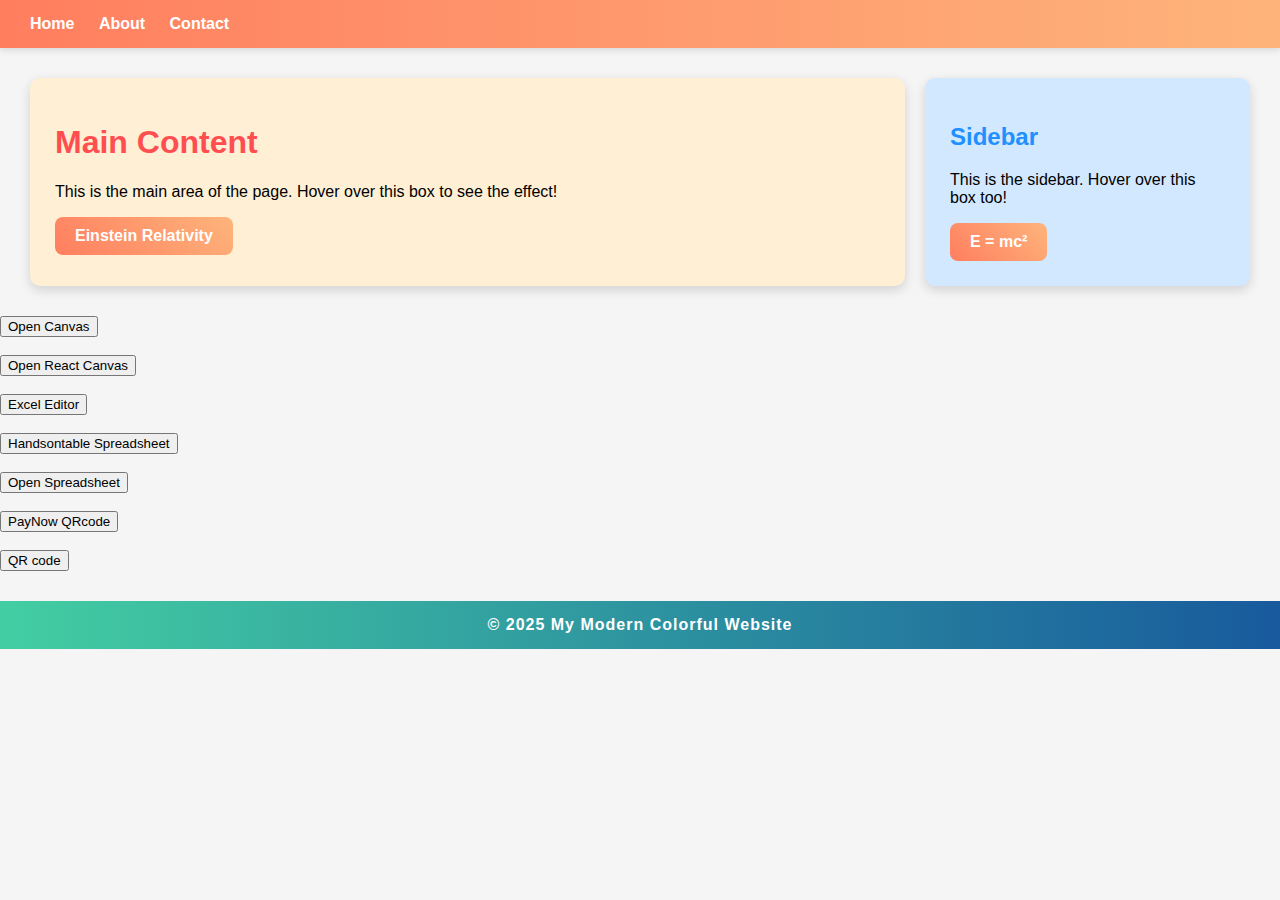
<file: index.html>
<!DOCTYPE html>
<html>
<head>
  <title>Modern Colorful Layout</title>
  <link rel="stylesheet" href="style.css">
</head>
<body>

  <!-- Navigation bar -->
  <nav>
    <a href="#">Home</a>
    <a href="#">About</a>
    <a href="#">Contact</a>
  </nav>

  <!-- Two-column layout -->
  <div class="container">
    <div class="main">
      <h1>Main Content</h1>
      <p>This is the main area of the page. Hover over this box to see the effect!</p>
      <a href="Einstein.html" class="button">Einstein Relativity</a>
    </div>
    <div class="sidebar">
      <h2>Sidebar</h2>
      <p>This is the sidebar. Hover over this box too!</p>
      <a href="Emc2.html" class="button">E = mc²</a>
    </div>
  </div>

  <!-- Button linking to canvas.html -->
  <a href="canvas.html">
    <button>Open Canvas</button>
  </a>
  <br><br>
  <a href="reactcanvas.html">
    <button>Open React Canvas</button>
  </a>
  <br><br>
  <a href="Exceleditor.html">
    <button>Excel Editor</button>
  </a>
  <br><br>
  <a href="handsontable.html">
    <button>Handsontable Spreadsheet</button></a>
  <br><br>
  <a href="spreadsheet.html">
    <button>Open Spreadsheet</button>
  </a>
  <br><br>
  <a href="paynow.html">
    <button>PayNow QRcode</button></a>
  <br><br>
  <a href="qrcode.html">
    <button>QR code</button></a>
  <!--
  <br><br>
  <a href="Einstein.html">
    <button>Einstein Relativity</button></a>
  <br><br>
  <a href="Emc2.html">
    <button>E = mc²</button></a>
  -->
  <!-- Footer -->
  <footer>
    &copy; 2025 My Modern Colorful Website
  </footer>

</body>
</html>
</file>
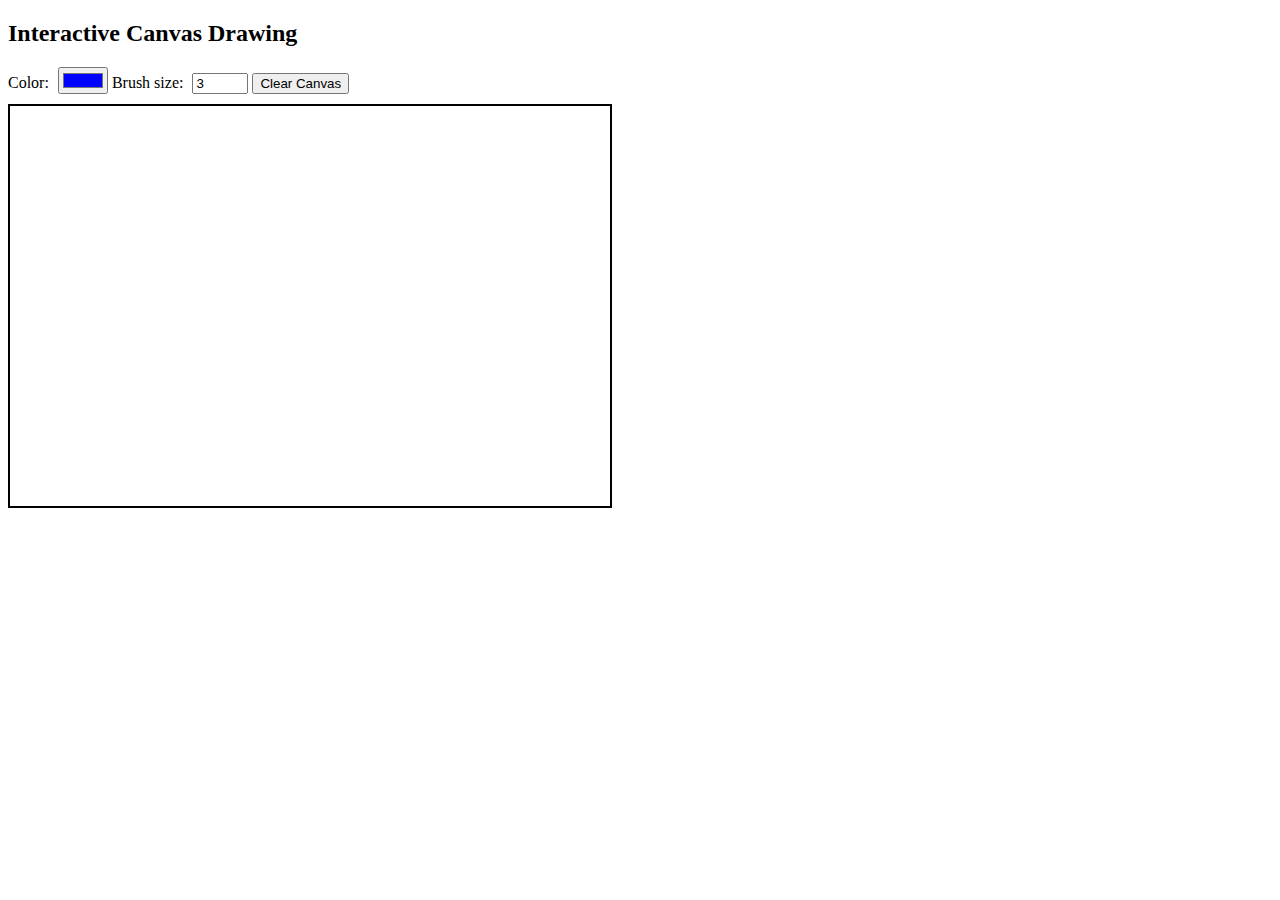
<file: canvas.html>
<!DOCTYPE html>
<html>
<head>
  <title>Canvas Drawing (External JS)</title>
  <style>
    #myCanvas {
      border: 2px solid black;
      cursor: crosshair;
      display: block;
      margin-bottom: 10px;
    }
    .controls {
      margin-bottom: 10px;
    }
    label {
      margin-right: 5px;
    }
  </style>
</head>
<body>
  <h2>Interactive Canvas Drawing</h2>

  <div class="controls">
    <label for="colorPicker">Color:</label>
    <input type="color" id="colorPicker" value="#0000ff">

    <label for="brushSize">Brush size:</label>
    <input type="number" id="brushSize" min="1" max="50" value="3">

    <button id="clearBtn">Clear Canvas</button>
  </div>

  <canvas id="myCanvas" width="600" height="400"></canvas>

  <!-- Link external JS -->
  <script src="canvas.js"></script>
</body>
</html>
</file>
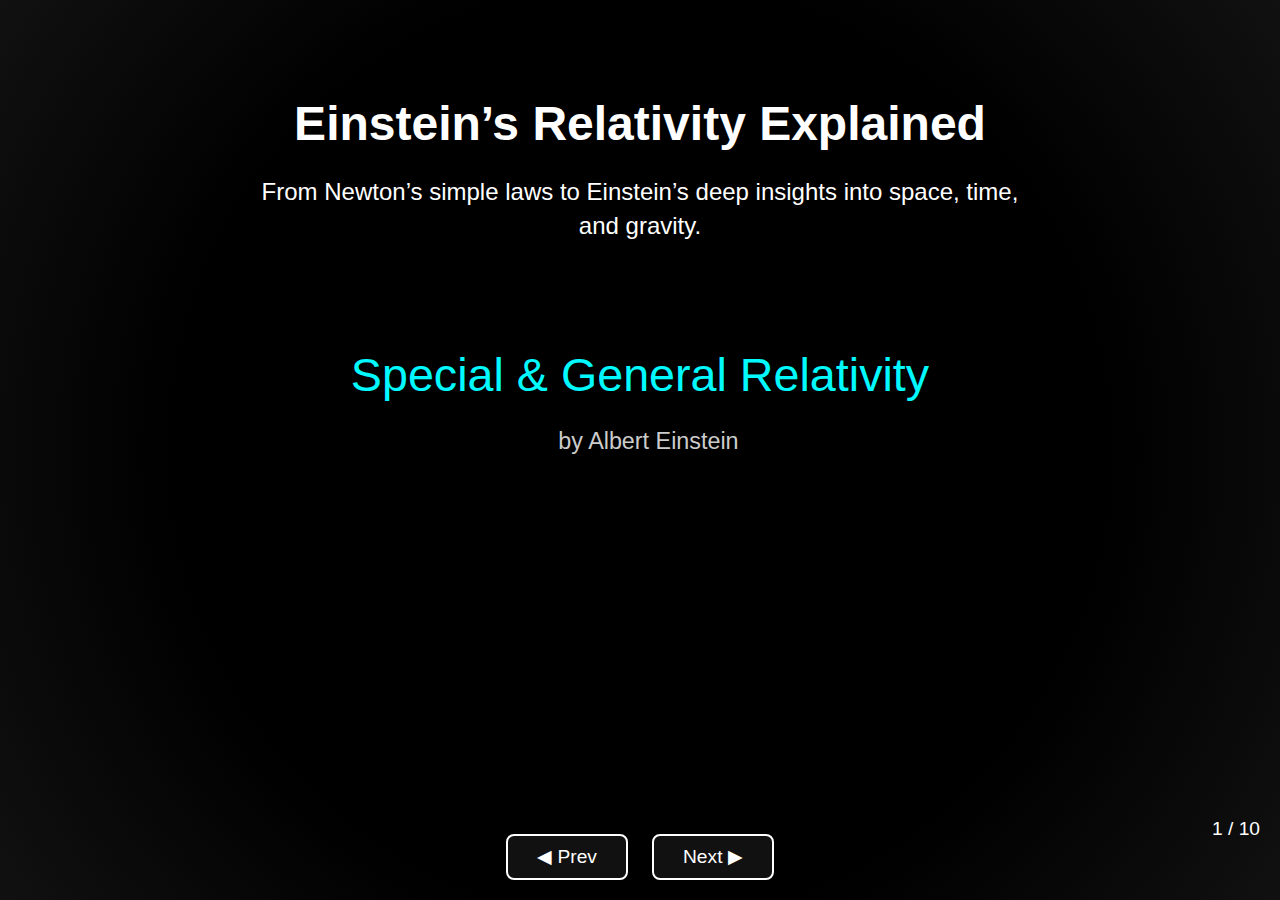
<file: Einstein.html>
<!DOCTYPE html>
<html lang="en">
<head>
  <meta charset="UTF-8" />
  <meta name="viewport" content="width=device-width, initial-scale=1.0" />
  <title>Einstein's Relativity Explained</title>
  <style>
    body {
      font-family: 'Segoe UI', sans-serif;
      background: radial-gradient(circle at center, #000 60%, #111 100%);
      color: #fff;
      margin: 0;
      overflow: hidden;
    }

    .slide {
      display: none;
      height: 100vh;
      padding: 4rem;
      text-align: center;
      box-sizing: border-box;
      position: relative;
    }

    .active {
      display: block;
      animation: fade 1s;
    }

    @keyframes fade {
      from {opacity: 0;}
      to {opacity: 1;}
    }

    h1 {
      font-size: 3em;
      margin-bottom: 0.5em;
    }

    p {
      font-size: 1.5em;
      line-height: 1.4;
      max-width: 800px;
      margin: 0 auto;
    }

    .nav {
      position: absolute;
      bottom: 20px;
      width: 100%;
      text-align: center;
    }

    button {
      background: #111;
      color: #fff;
      border: 2px solid #fff;
      border-radius: 8px;
      font-size: 1.2em;
      padding: 0.5em 1.5em;
      margin: 0 10px;
      cursor: pointer;
    }

    button:hover {
      background: #333;
    }

    button:focus {
      outline: 2px solid #00faff;
    }

    svg {
      width: 90%;
      max-width: 700px;
      height: auto;
      margin: 2rem auto;
      display: block;
    }

    .light-path {
      stroke: #00faff;
      stroke-width: 3;
      fill: none;
      animation: pulse 2s infinite alternate;
    }

    @keyframes pulse {
      from {opacity: 0.3;}
      to {opacity: 1;}
    }

    .page-number {
      position: absolute;
      bottom: 60px;
      right: 20px;
      font-size: 1.2em;
      color: #fff;
    }
  </style>
</head>
<body>

  <!-- Title Page -->
  <div class="slide active">
    <h1>Einstein’s Relativity Explained</h1>
    <p>From Newton’s simple laws to Einstein’s deep insights into space, time, and gravity.</p>
    <svg viewBox="0 0 600 200" role="img" aria-label="Title: Special & General Relativity">
      <text x="300" y="100" font-size="40" fill="#00faff" text-anchor="middle">Special & General Relativity</text>
      <text x="230" y="150" font-size="20" fill="#ccc">by Albert Einstein</text>
    </svg>
  </div>

  <!-- Newton -->
  <div class="slide">
    <h1>Newton’s Classical World</h1>
    <p>Newton described motion with simple laws [1687]<br><strong>F = ma</strong> explains how forces make things move. <br>Time and space were absolute for everyone.</p>
    <svg viewBox="0 0 500 250" role="img" aria-label="Newton's force diagram">
      <circle cx="150" cy="150" r="25" fill="orange" />
      <text x="140" y="155" font-size="20" fill="#000">m</text>
      <line x1="180" y1="150" x2="250" y2="150" stroke="white" stroke-width="2" marker-end="url(#arrow)" />
      <text x="200" y="140" fill="white" font-size="24">a</text>
      <text x="60" y="155" fill="white" font-size="24">F --→</text>
      <defs>
        <marker id="arrow" markerWidth="10" markerHeight="10" refX="5" refY="5" orient="auto-start-reverse">
          <path d="M0,0 L10,5 L0,10 Z" fill="white" />
        </marker>
      </defs>
    </svg>
  </div>

  <!-- Maxwell -->
  <div class="slide">
    <h1>Maxwell’s Light</h1>
    <p>James Clerk Maxwell showed that light is an electromagnetic wave governed by these equations: [1865]</p>
    <p>
      ∇·E = ρ/ε₀<br>
      ∇·B = 0<br>
      ∇×E = −∂B/∂t<br>
      ∇×B = μ₀J + μ₀ε₀∂E/∂t
    </p>
    <p>From these, the speed of light is found as: <strong>v = 1 / √(μ₀ε₀)</strong></p>
    <svg viewBox="0 0 600 200" role="img" aria-label="Electric and magnetic fields diagram">
      <path d="M0 100 Q50 50 100 100 T200 100 T300 100 T400 100 T500 100 T600 100" stroke="#ffcc00" stroke-width="3" fill="none" />
      <path d="M0 100 Q50 150 100 100 T200 100 T300 100 T400 100 T500 100 T600 100" stroke="#00ccff" stroke-width="3" fill="none" />
      <text x="10" y="30" fill="white">Electric & Magnetic Fields</text>
    </svg>
  </div>

  <!-- Puzzle -->
  <div class="slide">
    <h1>The Puzzle</h1>
    <p>What happens if someone moves near the speed of light?<br>Does light look faster or slower?<br>This mystery led Einstein to rethink space and time.</p>
    <svg viewBox="0 0 500 250" role="img" aria-label="Spaceship near light speed">
      <circle cx="150" cy="140" r="20" fill="grey" />
      <rect x="50" y="120" width="100" height="40" fill="#444" />
      <line x1="50" y1="140" x2="160" y2="140" stroke="grey" stroke-width="6" marker-end="url(#arrow)" />
      <circle cx="80" cy="100" r="10" fill="yellow" />
      <text x="200" y="110" fill="white">Spaceship near light speed →</text>
      <defs>
        <marker id="arrow" markerWidth="10" markerHeight="10" refX="5" refY="5" orient="auto">
          <path d="M0,0 L10,5 L0,10 Z" fill="grey"/>
        </marker>
      </defs>
    </svg>
  </div>

  <!-- Special Relativity -->
  <div class="slide">
    <h1>Special Relativity — The Light Clock</h1>
    <p>"On the Electrodynamics of Moving Bodies" [1905]</p>
    <p>A traveler moves near light speed with a photon bouncing up and down:</p>
    <ul style="text-align:left; max-width:650px; margin:0 auto; font-size:1.2em;">
      <li><strong>Traveler’s view (proper frame):</strong> Light goes straight up and down. Time interval measured: Δt₀.</li>
      <li><strong>Observer’s view (lab frame):</strong> Light travels diagonally because the traveler moves horizontally at velocity v.</li>
      <li>From the right triangle of the light path: <br>
          <em>(c Δt)² = (v Δt)² + (c Δt₀)²</em></li>
      <li>Solving for Δt gives <strong>time dilation</strong>: <br>
          Δt = Δt₀ / √(1 − v²/c²)</li>
    </ul>

    <svg viewBox="0 0 600 300" role="img" aria-label="Light clock diagram showing time dilation">
      <!-- Traveler's vertical light path -->
      <line x1="150" y1="50" x2="150" y2="250" stroke="#ffcc00" stroke-width="2" />
      <circle cx="150" cy="80" r="8" fill="#ffcc00">
        <animate attributeName="cy" values="80;230;80" dur="2s" repeatCount="indefinite" />
      </circle>
      <text x="160" y="150" fill="#ffcc00">c Δt₀</text>
      <text x="120" y="40" fill="white">Traveler’s view</text>

      <!-- Observer's diagonal light path -->
      <line x1="350" y1="50" x2="550" y2="250" stroke="#ffffff" stroke-width="2" />
      <circle cx="350" cy="50" r="8" fill="#ffffff">
        <animate attributeName="cx" values="350;550;350" dur="2s" repeatCount="indefinite" />
        <animate attributeName="cy" values="50;250;50" dur="2s" repeatCount="indefinite" />
      </circle>
      <text x="460" y="150" fill="#ffffff">c Δt</text>
      <text x="400" y="40" fill="white">Observer’s view</text>

      <!-- Horizontal velocity arrow v -->
      <line x1="350" y1="260" x2="550" y2="260" stroke="#00ffff" stroke-width="2" marker-end="url(#arrowV)" />
      <text x="430" y="250" fill="#00ffff">v Δt</text>

      <defs>
        <marker id="arrowV" markerWidth="10" markerHeight="10" refX="5" refY="5" orient="auto">
          <path d="M0,0 L10,5 L0,10 Z" fill="cyan"/>
        </marker>
      </defs>
    </svg>
  </div>

  <!-- Mass-Energy Equivalence -->
  <div class="slide">
    <h1>Deriving the Total Energy Equation</h1>
    <p>From special relativity definitions:</p>
    <ul style="text-align:left; max-width:650px; margin:0 auto; font-size:1.2em;">
      <li><strong>E = γ m₀ c²</strong> and <strong>p = γ m₀ v</strong></li>
      <li>Square both: E² = (γ m₀ c²)², p² = (γ m₀ v)²</li>
      <li>Subtract: E² − p²c² = γ²m₀²(c⁴ − v²c²)</li>
      <li>Using γ² = 1 / (1 − v²/c²) → <strong>E² − p²c² = m₀²c⁴</strong></li>
      <li>Hence <strong>E² = (pc)² + (m₀c²)²</strong></li>
      <li>At rest (p = 0) → <strong>E = m₀c²</strong></li>
    </ul>
    <svg viewBox="0 0 600 220" role="img" aria-label="Mass-energy equivalence diagram">
      <text x="50" y="60" font-size="26" fill="#00faff">E² = (pc)² + (m₀ c²)²</text>
      <text x="50" y="100" font-size="22" fill="#ffcc00">At rest → E = m₀ c²</text>
      <line x1="60" y1="130" x2="540" y2="130" stroke="#ffcc00" stroke-width="2" />
      <circle cx="500" cy="130" r="18" fill="#ffcc00"/>
      <text x="492" y="135" font-size="20" fill="#000">m</text>
    </svg>
  </div>

  <!-- General Relativity -->
  <div class="slide">
    <h1>General Relativity — Gravity as Curved Spacetime</h1>
    <p>"The Field Equations of Gravitation" [1915]</p>
    <p>Einstein realized that <strong>gravity and acceleration are indistinguishable</strong>:</p>
    <ul style="text-align:left; max-width:650px; margin:0 auto; font-size:1.2em;">
      <li>If a lift accelerates upward in space, objects fall to the floor.</li>
      <li>If the lift is at rest on Earth, gravity pulls objects downward.</li>
      <li>In both cases, a person feels the same force.</li>
      <li>Therefore, <strong>being in a gravitational field is equivalent to being in an accelerating frame</strong>.</li>
      <li>In an accelerating lift, a laser beam appears to curve downward.</li>
      <li>Light bends in a gravitational field because spacetime itself is curved.</li>
    </ul>
    <svg viewBox="0 0 400 300" role="img" aria-label="Lift showing equivalence of gravity and acceleration">
      <!-- Lift -->
      <rect x="150" y="50" width="100" height="200" stroke="white" fill="none" stroke-width="2" />
      <circle cx="200" cy="220" r="10" fill="yellow" />
      
      <!-- Light beam bending -->
      <line x1="50" y1="60" x2="350" y2="60" stroke="red" stroke-width="3" />
      <path d="M150 60 Q200 70 250 120" class="light-path" />
      
      <!-- Arrows showing acceleration -->
      <line x1="370" y1="100" x2="370" y2="50" stroke="cyan" stroke-width="2" marker-end="url(#arrowAccel)" />
      <text x="380" y="80" fill="cyan" font-size="14">Acceleration ↑ = Gravity ↓</text>

      <defs>
        <marker id="arrowAccel" markerWidth="10" markerHeight="10" refX="5" refY="5" orient="auto">
          <path d="M0,0 L10,5 L0,10 Z" fill="cyan"/>
        </marker>
      </defs>

      <text x="100" y="280" fill="white">Light bends down as lift rises</text>
    </svg>
  </div>

  <!-- Bending Light -->
  <div class="slide">
    <h1>Bending Light</h1>
    <p>Light bends in gravity because spacetime itself is curved.</p>
    <svg viewBox="0 0 500 300" role="img" aria-label="Curving light in gravity">
      <path d="M50 50 Q250 200 450 250" class="light-path">
        <animate attributeName="d" dur="4s" repeatCount="indefinite"
          values="M50 50 Q250 200 450 250; M50 50 Q250 180 450 250; M50 50 Q250 200 450 250" />
      </path>
      <circle cx="300" cy="120" r="50" fill="#ffcc00" />
      <text x="285" y="125" font-size="20" fill="#000">sun</text>
    </svg>
    <p>The first observation of light curving due to the Sun’s gravity occurred during the total solar eclipse of May 29, 1919</p>
  </div>

  <!-- Universe Redefined -->
  <div class="slide">
    <h1>The Universe Redefined</h1>
    <p>Matter tells spacetime how to curve.<br>Spacetime tells matter how to move.</p>
    <svg viewBox="0 0 400 300" role="img" aria-label="Spacetime curvature diagram">
      <defs>
        <radialGradient id="gravityGradient" cx="50%" cy="50%" r="50%">
          <stop offset="0%" stop-color="#00faff" />
          <stop offset="100%" stop-color="#000" />
        </radialGradient>
      </defs>
      <circle cx="200" cy="150" r="100" fill="url(#gravityGradient)" />
      <circle cx="200" cy="150" r="20" fill="#ffcc00" />
      <text x="150" y="280" fill="white">Spacetime Curvature</text>
    </svg>
  </div>

  <!-- Summary -->
  <div class="slide">
    <h1>Summary</h1>
    <p><strong>1687 Newton:</strong> F = ma (absolute time & space)<br>
    <strong>1865 Maxwell:</strong> Light speed constant<br>
    <strong>1905 Einstein (Special):</strong> Space & time are relative<br>
    <strong>1915 Einstein (General):</strong> Gravity = Curved spacetime</p>
  </div>

  <!-- Navigation -->
  <div class="nav">
    <button onclick="prevSlide()" role="button" aria-label="Previous Slide">◀ Prev</button>
    <button onclick="nextSlide()" role="button" aria-label="Next Slide">Next ▶</button>
  </div>

  <!-- Page Number -->
  <div class="page-number" id="pageNumber">1 / 13</div>

  <script>
    const slides = document.querySelectorAll('.slide');
    const pageNumber = document.getElementById('pageNumber');
    let index = 0;

    function showSlide(i) {
      slides.forEach((s, n) => s.classList.toggle('active', n === i));
      pageNumber.textContent = `${i + 1} / ${slides.length}`;
    }

    function nextSlide() {
      index = (index + 1) % slides.length;
      showSlide(index);
    }

    function prevSlide() {
      index = (index - 1 + slides.length) % slides.length;
      showSlide(index);
    }

    document.addEventListener('keydown', e => {
      if (e.key === 'ArrowRight') nextSlide();
      if (e.key === 'ArrowLeft') prevSlide();
    });

    showSlide(index);
  </script>
</body>
</html>
</file>
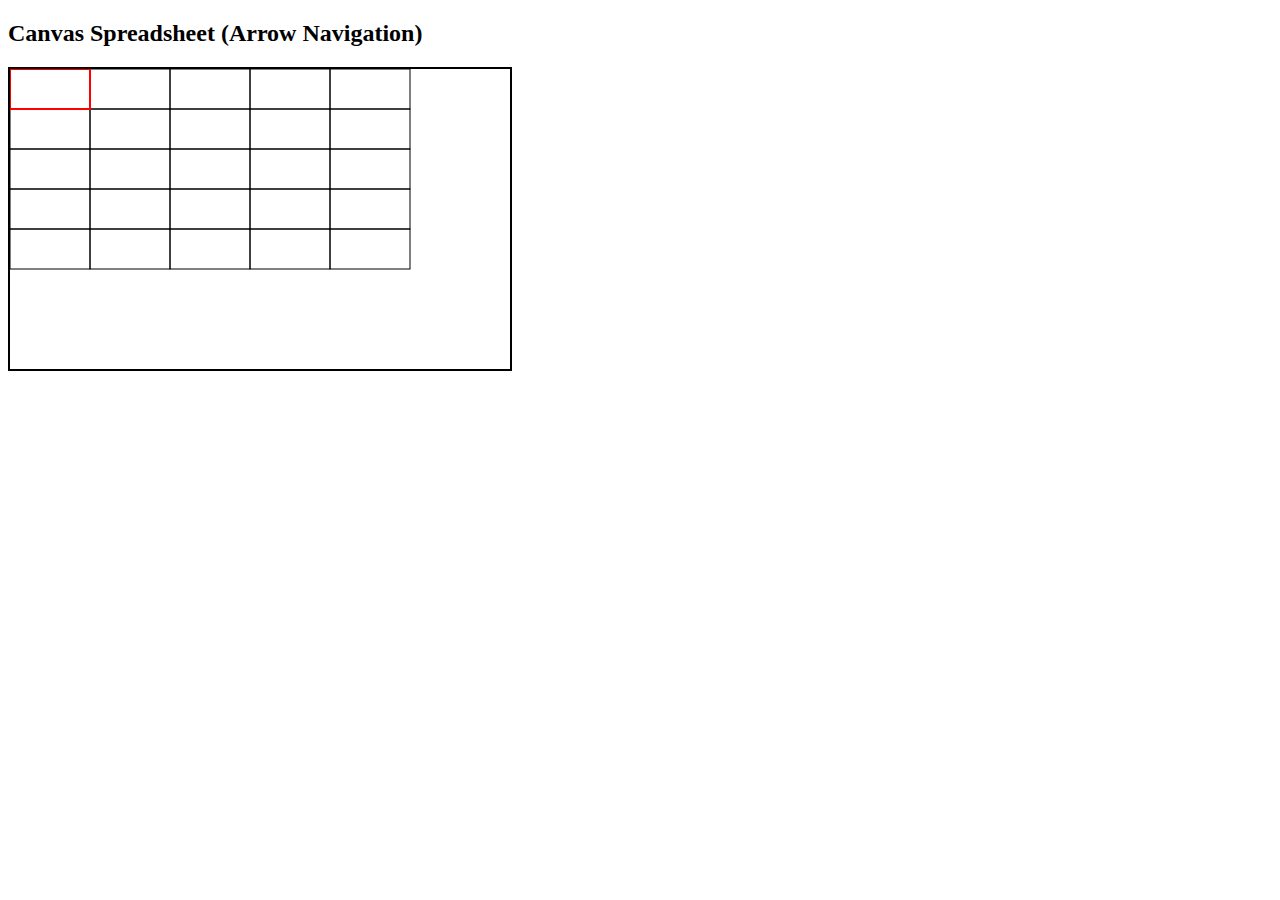
<file: spreadsheet.html>
<!DOCTYPE html>
<html>
<head>
  <title>Canvas Spreadsheet with Arrows</title>
  <style>
    #spreadsheetCanvas {
      border: 2px solid black;
      cursor: pointer;
    }
    input.cell-input {
      position: absolute;
      border: 1px solid #333;
      text-align: center;
      font-size: 16px;
      display: none;
    }
  </style>
</head>
<body>
  <h2>Canvas Spreadsheet (Arrow Navigation)</h2>
  <canvas id="spreadsheetCanvas" width="500" height="300"></canvas>
  <input type="text" id="cellInput" class="cell-input">

  <script>
    const canvas = document.getElementById('spreadsheetCanvas');
    const ctx = canvas.getContext('2d');
    const input = document.getElementById('cellInput');

    const rows = 5;
    const cols = 5;
    const cellWidth = 80;
    const cellHeight = 40;

    const cells = Array.from({ length: rows }, () => Array(cols).fill(''));

    let currentRow = 0;
    let currentCol = 0;

    function drawGrid() {
      ctx.clearRect(0, 0, canvas.width, canvas.height);
      ctx.strokeStyle = '#000';
      ctx.font = '16px Arial';

      for (let r = 0; r < rows; r++) {
        for (let c = 0; c < cols; c++) {
          ctx.strokeRect(c * cellWidth, r * cellHeight, cellWidth, cellHeight);
          ctx.fillText(cells[r][c], c * cellWidth + 10, r * cellHeight + 25);
        }
      }

      // Highlight current cell
      ctx.strokeStyle = 'red';
      ctx.lineWidth = 2;
      ctx.strokeRect(currentCol * cellWidth, currentRow * cellHeight, cellWidth, cellHeight);
      ctx.lineWidth = 1; // reset
    }

    drawGrid();

    function showInput(row, col) {
      const rect = canvas.getBoundingClientRect();
      input.style.left = col * cellWidth + rect.left + 'px';
      input.style.top = row * cellHeight + rect.top + 'px';
      input.style.width = cellWidth + 'px';
      input.style.height = cellHeight + 'px';
      input.value = cells[row][col];
      input.style.display = 'block';
      input.focus();

      input.onblur = () => {
        cells[row][col] = input.value;
        input.style.display = 'none';
        drawGrid();
      };
    }

    // Click to select cell
    canvas.addEventListener('click', (e) => {
      const rect = canvas.getBoundingClientRect();
      const x = e.clientX - rect.left;
      const y = e.clientY - rect.top;
      currentCol = Math.floor(x / cellWidth);
      currentRow = Math.floor(y / cellHeight);
      drawGrid();
      showInput(currentRow, currentCol);
    });

    // Arrow key navigation
    document.addEventListener('keydown', (e) => {
      if (input.style.display === 'block') return; // ignore while editing

      switch (e.key) {
        case 'ArrowUp':
          if (currentRow > 0) currentRow--;
          break;
        case 'ArrowDown':
          if (currentRow < rows - 1) currentRow++;
          break;
        case 'ArrowLeft':
          if (currentCol > 0) currentCol--;
          break;
        case 'ArrowRight':
          if (currentCol < cols - 1) currentCol++;
          break;
        case 'Enter':
          showInput(currentRow, currentCol);
          return; // skip redraw
      }
      drawGrid();
    });
  </script>
</body>
</html>
</file>
<file: style.css>
/* Reset some default spacing */
body {
  margin: 0;
  font-family: 'Segoe UI', Tahoma, Geneva, Verdana, sans-serif;
  background-color: #f5f5f5;
}

/* Navigation bar */
nav {
  background: linear-gradient(90deg, #ff7e5f, #feb47b);
  color: white;
  padding: 15px 30px;
  box-shadow: 0 3px 6px rgba(0,0,0,0.1);
}

nav a {
  color: white;
  text-decoration: none;
  margin-right: 20px;
  font-weight: bold;
  transition: color 0.3s ease;
}

nav a:hover {
  color: #333;
  text-decoration: underline;
}

/* Page layout */
.container {
  display: flex;
  margin: 30px;
  gap: 20px;
  flex-wrap: wrap; /* responsive wrapping for smaller screens */
}

/* Left column (main content) */
.main {
  flex: 3;
  background-color: #ffefd5;
  padding: 25px;
  border-radius: 10px;
  box-shadow: 0 4px 12px rgba(0,0,0,0.15);
  transition: transform 0.3s, box-shadow 0.3s;
}

/* Hover effect for main */
.main:hover {
  transform: translateY(-5px);
  box-shadow: 0 8px 20px rgba(0,0,0,0.25);
}

/* Right column (sidebar) */
.sidebar {
  flex: 1;
  background-color: #d1e8ff;
  padding: 25px;
  border-radius: 10px;
  box-shadow: 0 4px 12px rgba(0,0,0,0.15);
  transition: transform 0.3s, box-shadow 0.3s;
}

/* Hover effect for sidebar */
.sidebar:hover {
  transform: translateY(-5px);
  box-shadow: 0 8px 20px rgba(0,0,0,0.25);
}

/* Buttons */
.button {
  display: inline-block;
  padding: 10px 20px;
  background: linear-gradient(45deg, #ff7e5f, #feb47b);
  color: white;
  border: none;
  border-radius: 8px;
  font-weight: bold;
  text-decoration: none;
  cursor: pointer;
  transition: transform 0.3s, background 0.3s;
}

.button:hover {
  transform: scale(1.05);
  background: linear-gradient(45deg, #feb47b, #ff7e5f);
}

/* Footer */
footer {
  background: linear-gradient(90deg, #43cea2, #185a9d);
  color: white;
  text-align: center;
  padding: 15px;
  margin-top: 30px;
  font-weight: bold;
  letter-spacing: 1px;
}

/* Headings */
h1 {
  color: #ff4e50;
}

h2 {
  color: #1e90ff;
}
</file>
